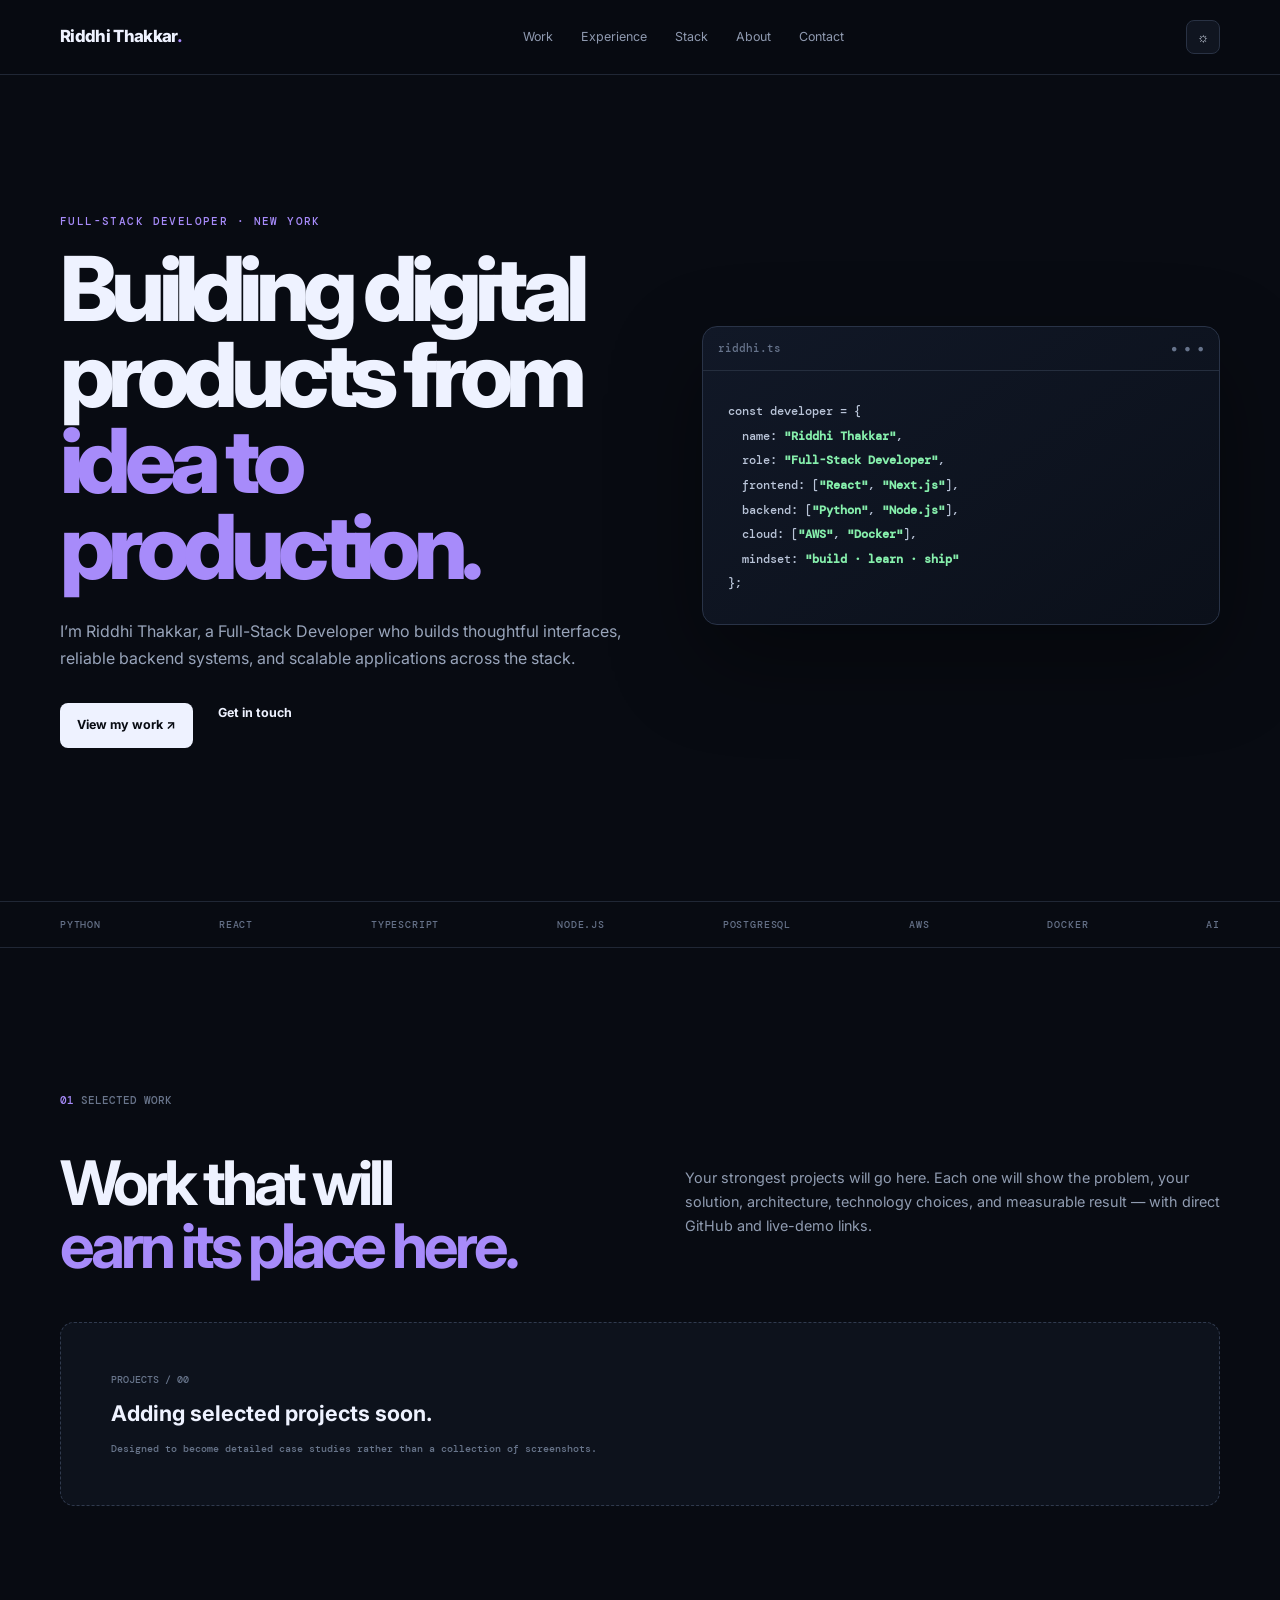
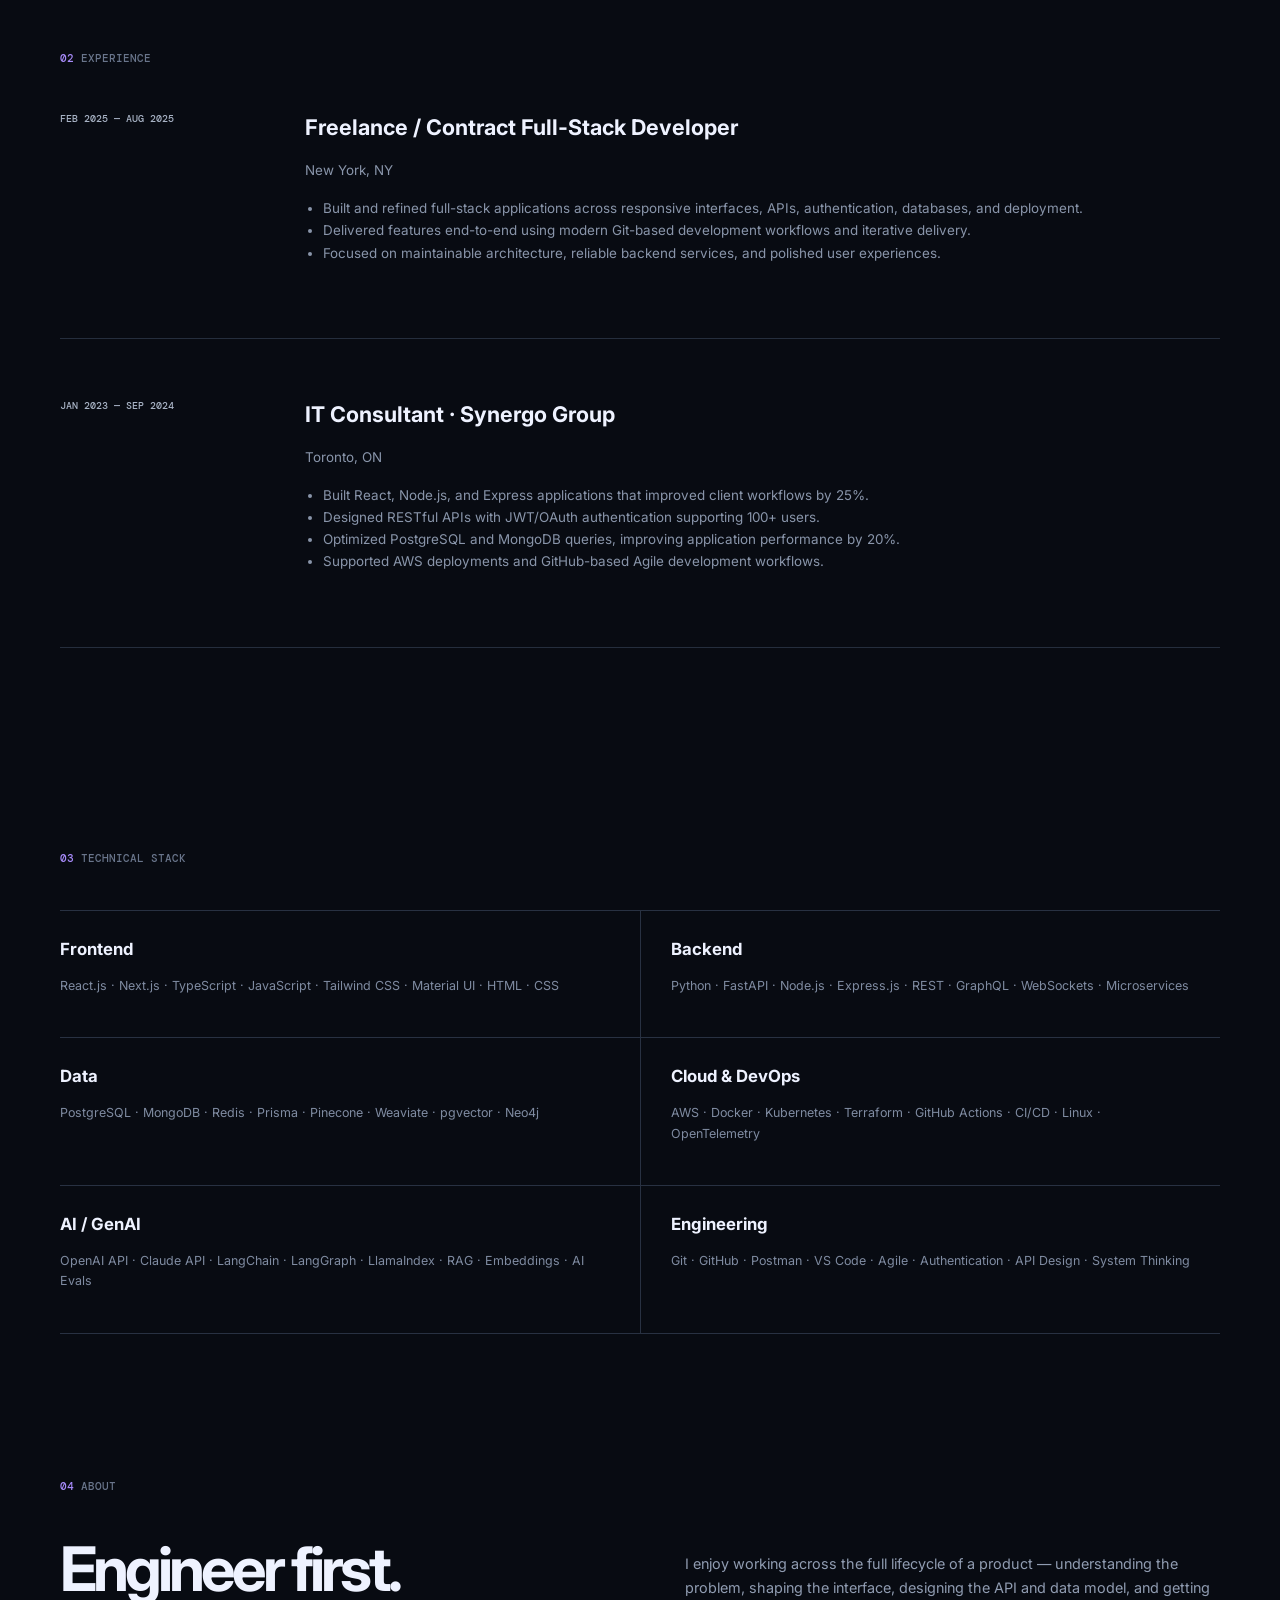
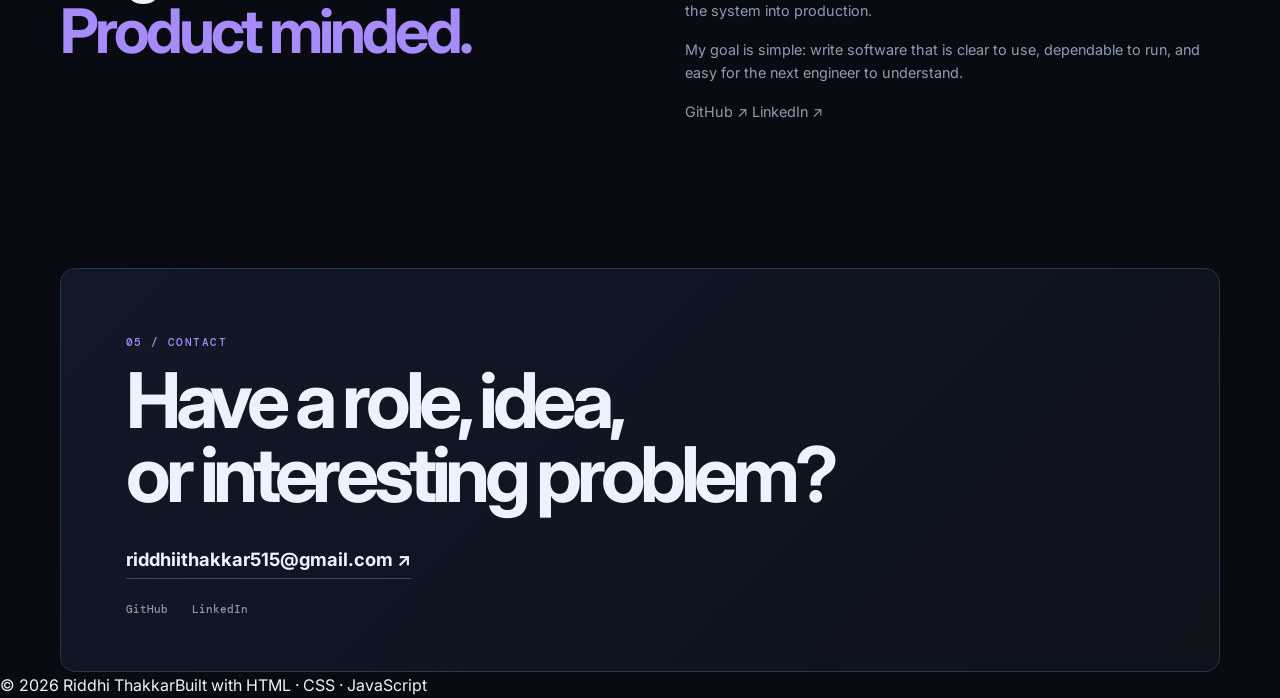
<file: index.html>
<!doctype html><html lang="en"><head><meta charset="utf-8"><meta name="viewport" content="width=device-width,initial-scale=1"><meta name="description" content="Riddhi Thakkar — Full-Stack Developer building modern web applications, APIs, cloud systems, and AI-powered products."><meta property="og:title" content="Riddhi Thakkar — Full-Stack Developer"><meta property="og:description" content="Full-Stack Developer focused on React, TypeScript, Python, Node.js, cloud, data, and AI."><meta property="og:type" content="website"><title>Riddhi Thakkar — Full-Stack Developer</title><link rel="preconnect" href="https://fonts.googleapis.com"><link rel="preconnect" href="https://fonts.gstatic.com" crossorigin><link href="https://fonts.googleapis.com/css2?family=DM+Mono:wght@400;500&family=Inter:wght@400;500;600;700&display=swap" rel="stylesheet"><link rel="stylesheet" href="style.css"></head><body><header><nav><a class="logo" href="#top">Riddhi Thakkar<span>.</span></a><div class="nav"><a href="#work">Work</a><a href="#experience">Experience</a><a href="#stack">Stack</a><a href="#about">About</a><a href="#contact">Contact</a></div><button id="theme" aria-label="Toggle theme">☼</button><button id="menu" aria-label="Open menu">Menu</button></nav></header><main id="top"><section class="hero"><div class="hero-copy"><p class="mono accent">FULL-STACK DEVELOPER · NEW YORK</p><h1>Building digital products from <i>idea to production.</i></h1><p class="lead">I’m Riddhi Thakkar, a Full-Stack Developer who builds thoughtful interfaces, reliable backend systems, and scalable applications across the stack.</p><div class="actions"><a class="primary" href="#work">View my work ↗</a><a href="#contact">Get in touch</a></div></div><div class="hero-code"><div class="code-head"><span>riddhi.ts</span><span>● ● ●</span></div><pre><span>const</span> developer = {
  name: <b>"Riddhi Thakkar"</b>,
  role: <b>"Full-Stack Developer"</b>,
  frontend: [<b>"React"</b>, <b>"Next.js"</b>],
  backend: [<b>"Python"</b>, <b>"Node.js"</b>],
  cloud: [<b>"AWS"</b>, <b>"Docker"</b>],
  mindset: <b>"build · learn · ship"</b>
};</pre></div></section><section class="proof"><span>PYTHON</span><span>REACT</span><span>TYPESCRIPT</span><span>NODE.JS</span><span>POSTGRESQL</span><span>AWS</span><span>DOCKER</span><span>AI</span></section><section class="section" id="work"><div class="label"><span>01</span> SELECTED WORK</div><div class="intro"><h2>Work that will<br><i>earn its place here.</i></h2><p>Your strongest projects will go here. Each one will show the problem, your solution, architecture, technology choices, and measurable result — with direct GitHub and live-demo links.</p></div><div class="project-empty"><span>PROJECTS / 00</span><strong>Adding selected projects soon.</strong><small>Designed to become detailed case studies rather than a collection of screenshots.</small></div></section><section class="section" id="experience"><div class="label"><span>02</span> EXPERIENCE</div><div class="experience"><article><time>FEB 2025 — AUG 2025</time><div><h3>Freelance / Contract Full-Stack Developer</h3><p>New York, NY</p><ul><li>Built and refined full-stack applications across responsive interfaces, APIs, authentication, databases, and deployment.</li><li>Delivered features end-to-end using modern Git-based development workflows and iterative delivery.</li><li>Focused on maintainable architecture, reliable backend services, and polished user experiences.</li></ul></div></article><article><time>JAN 2023 — SEP 2024</time><div><h3>IT Consultant · Synergo Group</h3><p>Toronto, ON</p><ul><li>Built React, Node.js, and Express applications that improved client workflows by 25%.</li><li>Designed RESTful APIs with JWT/OAuth authentication supporting 100+ users.</li><li>Optimized PostgreSQL and MongoDB queries, improving application performance by 20%.</li><li>Supported AWS deployments and GitHub-based Agile development workflows.</li></ul></div></article></div></section><section class="section" id="stack"><div class="label"><span>03</span> TECHNICAL STACK</div><div class="stack"><div><b>Frontend</b><p>React.js · Next.js · TypeScript · JavaScript · Tailwind CSS · Material UI · HTML · CSS</p></div><div><b>Backend</b><p>Python · FastAPI · Node.js · Express.js · REST · GraphQL · WebSockets · Microservices</p></div><div><b>Data</b><p>PostgreSQL · MongoDB · Redis · Prisma · Pinecone · Weaviate · pgvector · Neo4j</p></div><div><b>Cloud & DevOps</b><p>AWS · Docker · Kubernetes · Terraform · GitHub Actions · CI/CD · Linux · OpenTelemetry</p></div><div><b>AI / GenAI</b><p>OpenAI API · Claude API · LangChain · LangGraph · LlamaIndex · RAG · Embeddings · AI Evals</p></div><div><b>Engineering</b><p>Git · GitHub · Postman · VS Code · Agile · Authentication · API Design · System Thinking</p></div></div></section><section class="section about" id="about"><div class="label"><span>04</span> ABOUT</div><div class="about-grid"><h2>Engineer first.<br><i>Product minded.</i></h2><div><p>I enjoy working across the full lifecycle of a product — understanding the problem, shaping the interface, designing the API and data model, and getting the system into production.</p><p>My goal is simple: write software that is clear to use, dependable to run, and easy for the next engineer to understand.</p><a href="https://github.com/riiddhii757" target="_blank">GitHub ↗</a> <a href="https://www.linkedin.com/in/riddhi-thakkar-378098253" target="_blank">LinkedIn ↗</a></div></div></section><section class="contact" id="contact"><p class="mono accent">05 / CONTACT</p><h2>Have a role, idea,<br>or interesting problem?</h2><a class="email" href="mailto:riddhiithakkar515@gmail.com">riddhiithakkar515@gmail.com ↗</a><div><a href="https://github.com/riiddhii757" target="_blank">GitHub</a><a href="https://www.linkedin.com/in/riddhi-thakkar-378098253" target="_blank">LinkedIn</a></div></section></main><footer><span>© <span id="year"></span> Riddhi Thakkar</span><span>Built with HTML · CSS · JavaScript</span></footer><script src="script.js"></script></body></html>
</file>
<file: style.css>
*{box-sizing:border-box}html{scroll-behavior:smooth}body{margin:0;background:#080b12;color:#eef2ff;font-family:Inter,system-ui,sans-serif;line-height:1.65}a{color:inherit;text-decoration:none}.wrap{width:min(1160px,calc(100% - 44px));margin:auto}.header,header{position:sticky;top:0;z-index:50;background:rgba(8,11,18,.8);backdrop-filter:blur(18px);border-bottom:1px solid #202735}nav{height:74px;width:min(1160px,calc(100% - 44px));margin:auto;display:flex;align-items:center;justify-content:space-between}.logo{font-size:1.05rem;font-weight:800;letter-spacing:-.04em}.logo span{color:#a78bfa}.nav{display:flex;align-items:center;gap:28px;color:#8f9ab0;font-size:.78rem}.nav a:hover{color:#fff}button{border:1px solid #293244;background:#101520;color:#d9e0ef;border-radius:8px;cursor:pointer}#theme{width:34px;height:34px}#menu{display:none;padding:8px 12px}.hero{min-height:calc(100vh - 74px);width:min(1160px,calc(100% - 44px));margin:auto;display:grid;grid-template-columns:1.05fr .95fr;align-items:center;gap:70px;padding:60px 0 85px}.mono{font:500 .68rem 'DM Mono',monospace;letter-spacing:.13em}.accent{color:#a78bfa}.hero h1{font-size:clamp(3.5rem,7vw,6.9rem);line-height:.96;letter-spacing:-.075em;margin:18px 0 28px;font-weight:800}.hero h1 i,h2 i{color:#a78bfa;font-style:normal}.lead{max-width:670px;color:#98a4ba;font-size:1rem}.actions{display:flex;gap:25px;margin-top:32px}.actions a{font-size:.78rem;font-weight:700}.primary{padding:12px 17px;border-radius:8px;background:#eef2ff;color:#080b12}.hero-code{border:1px solid #293347;background:linear-gradient(145deg,#111827,#0b101a);border-radius:15px;overflow:hidden;box-shadow:0 35px 90px rgba(0,0,0,.38)}.code-head{height:44px;border-bottom:1px solid #252e3e;padding:0 15px;display:flex;align-items:center;justify-content:space-between;color:#66738b;font:500 .66rem 'DM Mono'}.hero-code pre{margin:0;padding:28px 25px;overflow:auto;font:500 .77rem/2 'DM Mono';color:#b9c4d8}.hero-code b{color:#86efac}.proof{border-top:1px solid #202735;border-bottom:1px solid #202735;padding:16px max(22px,calc((100% - 1160px)/2));display:flex;justify-content:space-between;color:#657188;font:500 .64rem 'DM Mono';letter-spacing:.08em}.section{width:min(1160px,calc(100% - 44px));margin:auto;padding-top:145px}.label{font:500 .67rem 'DM Mono';color:#69758b;margin-bottom:45px}.label span{color:#a78bfa}.intro,.about-grid{display:grid;grid-template-columns:1fr 1fr;gap:90px}.section h2{font-size:clamp(2.5rem,4.8vw,4.7rem);line-height:1.02;letter-spacing:-.065em;margin:0}.intro p,.about-grid div{color:#909cb1;font-size:.9rem}.project-empty{margin-top:45px;border:1px dashed #303a4e;border-radius:14px;padding:50px;background:#0d121c;display:flex;flex-direction:column;gap:10px}.project-empty span,.project-empty small{font:500 .65rem 'DM Mono';color:#68758b}.project-empty strong{font-size:1.35rem}.experience article{display:grid;grid-template-columns:190px 1fr;gap:55px;padding-bottom:58px;margin-bottom:58px;border-bottom:1px solid #252e3d}.experience time{font:500 .65rem/1.8 'DM Mono';color:#a8b3c5}.experience h3{margin:0;font-size:1.35rem}.experience p,.experience li{color:#8995aa;font-size:.84rem}.experience ul{padding-left:18px}.stack{display:grid;grid-template-columns:repeat(2,1fr);border-top:1px solid #283142}.stack>div{padding:25px 30px 28px 0;border-bottom:1px solid #283142}.stack>div:nth-child(even){padding-left:30px;border-left:1px solid #283142}.stack b{font-size:1.05rem}.stack p{color:#7f8ba1;font-size:.78rem}.contact{width:min(1160px,calc(100% - 44px));margin:145px auto 0;border:1px solid #2b3548;background:linear-gradient(135deg,#111827,#0d121b);border-radius:15px;padding:55px 65px}.contact h2{font-size:clamp(3rem,6vw,5.8rem);line-height:.96;letter-spacing:-.07em;margin:15px 0 32px}.email{font-size:1.15rem;font-weight:700;border-bottom:1px solid #3b4659;padding-bottom:8px}.email:hover{color:#c4b5fd}.contact div:last-child{margin-top:28px;display:flex;gap:24px;font:500 .7rem 'DM Mono';color:#8995aa}.footer{width:min(1160px,calc(100% - 44px));margin:100px auto 0;padding:30px 0 42px;border-top:1px solid #202735;display:flex;justify-content:space-between;color:#5f6b80;font:500 .64rem 'DM Mono'}.reveal{opacity:1;transform:none}@media(max-width:800px){.hero{grid-template-columns:1fr}.intro,.about-grid{grid-template-columns:1fr;gap:40px}.experience article{grid-template-columns:135px 1fr;gap:30px}.contact{padding:40px 30px}}@media(max-width:620px){nav,.hero,.section,.contact,.footer{width:calc(100% - 30px)}#menu{display:block}.nav{display:none;position:absolute;top:68px;left:15px;right:15px;width:auto;background:#101520;border:1px solid #293244;border-radius:10px;padding:15px;flex-direction:column;align-items:stretch}.nav.open{display:flex}#theme{align-self:flex-end}.hero{padding-top:65px}.hero h1{font-size:3.55rem}.proof{justify-content:flex-start;gap:18px;overflow:hidden}.proof span:nth-child(n+6){display:none}.section{padding-top:105px}.experience article{grid-template-columns:1fr;gap:10px}.stack{grid-template-columns:1fr}.stack>div:nth-child(even){padding-left:0;border-left:0}.contact{margin-top:105px;padding:35px 22px}.contact h2{font-size:3.4rem}.footer{flex-direction:column;gap:10px}}
</file>
